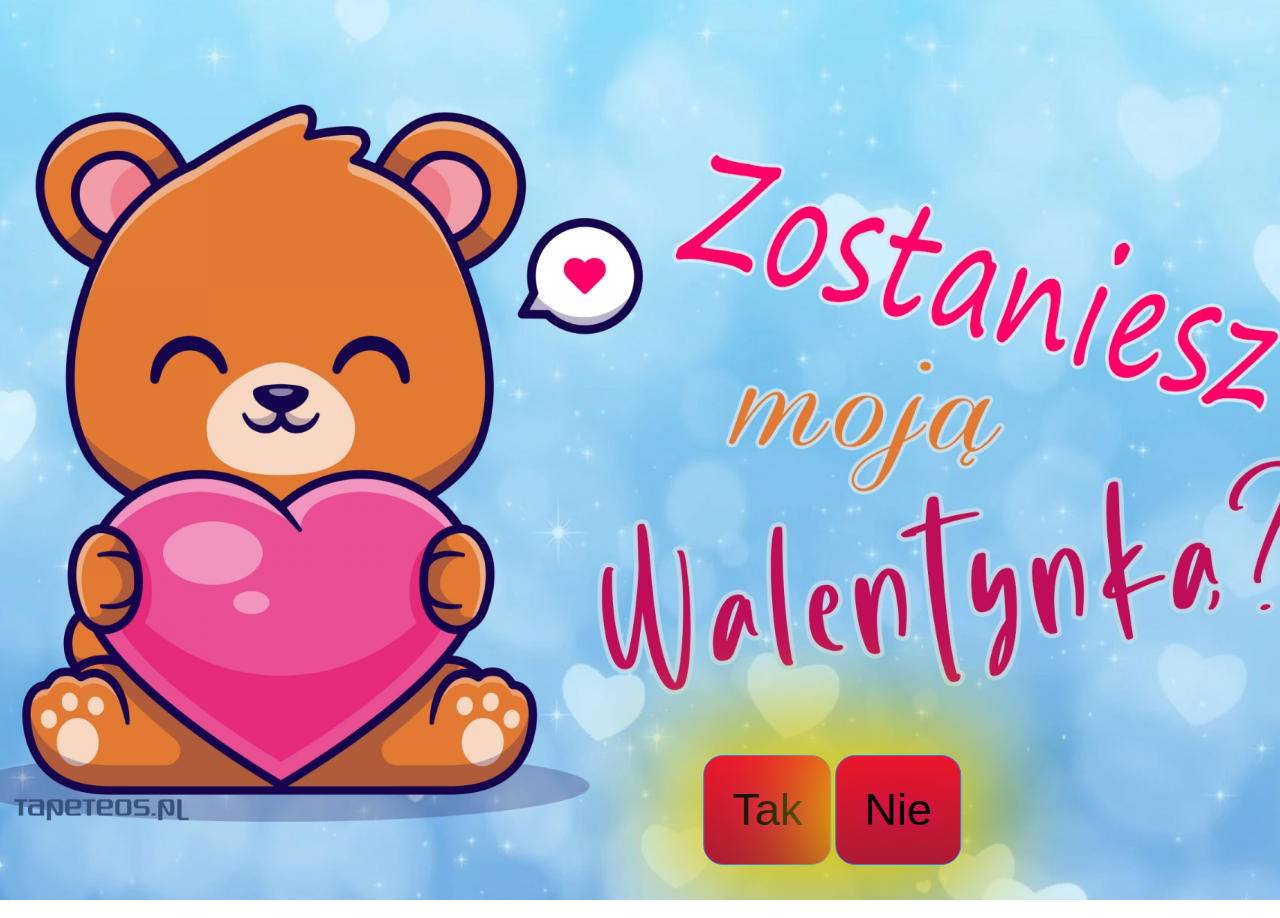
<file: index.html>
<!DOCTYPE html>
<html lang="pl">
<head>
  <meta charset="UTF-8">
  <meta name="viewport" content="width=device-width, initial-scale=1.0">
  <title>Zostaniesz moją walentynką?</title>
  <link rel="stylesheet" href="styles.css">
</head>
  <audio id="backgroundMusic" autoplay loop>
    <source src="muzyka.mp3" type="audio/mpeg">
  </audio>
<body>
  <div class="full-screen-container">
    <img id="mainImage" src="zdj.jpg">
    <div class="buttons">
      <button id="yesButton">Tak</button>
      <button id="noButton">Nie</button>
    </div>
  </div>
  <script src="script.js"></script>
<script>
var colours=new Array('#f00', '#f06', '#f0f', '#f6f', '#f39', '#f9c');
var minisize=3000; 
var maxisize=7000; 
var hearts=200; 
var over_or_under="over"; 

var x=ox=400;
var y=oy=300;
var swide=800;
var shigh=600;
var sleft=sdown=0;
var herz=new Array();
var herzx=new Array();
var herzy=new Array();
var herzs=new Array();
var kiss=false;

if (typeof('addRVLoadEvent')!='function') function addRVLoadEvent(funky) {
  var oldonload=window.onload;
  if (typeof(oldonload)!='function') window.onload=funky;
  else window.onload=function() {
    if (oldonload) oldonload();
    funky();
  }
}

addRVLoadEvent(mwah);

function mwah() { if (document.getElementById) {
  var i, heart;
  for (i=0; i<hearts; i++) {
    heart=createDiv("auto", "auto");
    heart.style.visibility="hidden";
	heart.style.zIndex=(over_or_under=="over")?"1001":"0";
    heart.style.color=colours[i%colours.length];
	heart.style.pointerEvents="none";
    if (navigator.appName=="Microsoft Internet Explorer") heart.style.filter="alpha(opacity=75)";
    else heart.style.opacity=0.45;
    heart.appendChild(document.createTextNode(String.fromCharCode(9829)));
    document.body.appendChild(heart);
    herz[i]=heart;
	herzy[i]=false;
  }
  set_scroll();
  set_width();
  herzle();
}}

function herzle() {
  var c;
  if (Math.abs(x-ox)>1 || Math.abs(y-oy)>1) {
    ox=x;
    oy=y;
    for (c=0; c<hearts; c++) if (herzy[c]===false) {
	  herz[c].firstChild.nodeValue=String.fromCharCode(9829);
      herz[c].style.left=(herzx[c]=x-minisize/2)+"px";
      herz[c].style.top=(herzy[c]=y-minisize)+"px";
      herz[c].style.fontSize=minisize+"px";
	  herz[c].style.fontWeight='normal';
      herz[c].style.visibility='visible';
      herzs[c]=minisize;
      break;
    }
  }
  for (c=0; c<hearts; c++) if (herzy[c]!==false) blow_me_a_kiss(c);
  setTimeout("herzle()", 30);
}

document.onmousedown=pucker;
document.onmouseup=function(){clearTimeout(kiss);};

function pucker() {
  ox=-1;
  oy=-1;
  kiss=setTimeout('pucker()', 100);
}

function blow_me_a_kiss(i) {
  herzy[i]-=herzs[i]/minisize+i%2;
  herzx[i]+=(i%5-2)/5;
  if (herzy[i]<sdown-herzs[i] || herzx[i]<sleft-herzs[i] || herzx[i]>sleft+swide-herzs[i]) {
    herz[i].style.visibility="hidden";
    herzy[i]=false;
  }
  else if (herzs[i]>minisize+1 && Math.random()<2.5/hearts) break_my_heart(i);
  else {
    if (Math.random()<maxisize/herzy[i] && herzs[i]<maxisize) herz[i].style.fontSize=(++herzs[i])+"px";
    herz[i].style.top=herzy[i]+"px";
    herz[i].style.left=herzx[i]+"px";
  }
}

function break_my_heart(i) {
  var t;
  herz[i].firstChild.nodeValue=String.fromCharCode(9676);
  herz[i].style.fontWeight='bold';
    herzy[i]=false;
  for (t=herzs[i]; t<=maxisize; t++) setTimeout('herz['+i+'].style.fontSize="'+t+'px"', 60*(t-herzs[i]));
  setTimeout('herz['+i+'].style.visibility="hidden";', 60*(t-herzs[i]));
}

document.onmousemove=mouse;
function mouse(e) {
  if (e) {
    y=e.pageY;
    x=e.pageX;
  }
  else {
    set_scroll();
    y=event.y+sdown;
    x=event.x+sleft;
  }
}

window.onresize=set_width;
function set_width() {
  var sw_min=999999;
  var sh_min=999999;
  if (document.documentElement && document.documentElement.clientWidth) {
    if (document.documentElement.clientWidth>0) sw_min=document.documentElement.clientWidth;
    if (document.documentElement.clientHeight>0) sh_min=document.documentElement.clientHeight;
  }
  if (typeof(self.innerWidth)=='number' && self.innerWidth) {
    if (self.innerWidth>0 && self.innerWidth<sw_min) sw_min=self.innerWidth;
    if (self.innerHeight>0 && self.innerHeight<sh_min) sh_min=self.innerHeight;
  }
  if (document.body.clientWidth) {
    if (document.body.clientWidth>0 && document.body.clientWidth<sw_min) sw_min=document.body.clientWidth;
    if (document.body.clientHeight>0 && document.body.clientHeight<sh_min) sh_min=document.body.clientHeight;
  }
  if (sw_min==999999 || sh_min==999999) {
    sw_min=800;
    sh_min=600;
  }
  swide=sw_min;
  shigh=sh_min;
}

window.onscroll=set_scroll;
function set_scroll() {
  if (typeof(self.pageYOffset)=='number') {
    sdown=self.pageYOffset;
    sleft=self.pageXOffset;
  }
  else if (document.body && (document.body.scrollTop || document.body.scrollLeft)) {
    sdown=document.body.scrollTop;
    sleft=document.body.scrollLeft;
  }
  else if (document.documentElement && (document.documentElement.scrollTop || document.documentElement.scrollLeft)) {
    sleft=document.documentElement.scrollLeft;
    sdown=document.documentElement.scrollTop;
  }
  else {
    sdown=0;
    sleft=0;
  }
}

function createDiv(height, width) {
  var div=document.createElement("div");
  div.style.position="absolute";
  div.style.height=height;
  div.style.width=width;
  div.style.overflow="hidden";
  div.style.backgroundColor="transparent";
  return (div);
}
// ]]>
</script>
</body><script>
// <![CDATA[
var colours=new Array('#f00', '#f06', '#f0f', '#f6f', '#f39', '#f9c'); // colours of the hearts
var minisize=10; // smallest size of hearts in pixels
var maxisize=20; // biggest size of hearts in pixels
var hearts=100; // maximum number of hearts on screen
var over_or_under="over"; // set to "over" for hearts to always be on top, or "under" to allow them to float behind other objects

/*****************************
*JavaScript Love Heart Cursor*
*  (c)2013+ mf2fm web-design *
*   http://www.mf2fm.com/rv  *
*  DON'T EDIT BELOW THIS BOX *
*****************************/
var x=ox=400;
var y=oy=300;
var swide=800;
var shigh=600;
var sleft=sdown=0;
var herz=new Array();
var herzx=new Array();
var herzy=new Array();
var herzs=new Array();
var kiss=false;

if (typeof('addRVLoadEvent')!='function') function addRVLoadEvent(funky) {
  var oldonload=window.onload;
  if (typeof(oldonload)!='function') window.onload=funky;
  else window.onload=function() {
    if (oldonload) oldonload();
    funky();
  }
}

addRVLoadEvent(mwah);

function mwah() { if (document.getElementById) {
  var i, heart;
  for (i=0; i<hearts; i++) {
    heart=createDiv("auto", "auto");
    heart.style.visibility="hidden";
	heart.style.zIndex=(over_or_under=="over")?"1001":"0";
    heart.style.color=colours[i%colours.length];
	heart.style.pointerEvents="none";
    if (navigator.appName=="Microsoft Internet Explorer") heart.style.filter="alpha(opacity=75)";
    else heart.style.opacity=0.45;
    heart.appendChild(document.createTextNode(String.fromCharCode(9829)));
    document.body.appendChild(heart);
    herz[i]=heart;
	herzy[i]=false;
  }
  set_scroll();
  set_width();
  herzle();
}}

function herzle() {
  var c;
  if (Math.abs(x-ox)>1 || Math.abs(y-oy)>1) {
    ox=x;
    oy=y;
    for (c=0; c<hearts; c++) if (herzy[c]===false) {
	  herz[c].firstChild.nodeValue=String.fromCharCode(9829);
      herz[c].style.left=(herzx[c]=x-minisize/2)+"px";
      herz[c].style.top=(herzy[c]=y-minisize)+"px";
      herz[c].style.fontSize=minisize+"px";
	  herz[c].style.fontWeight='normal';
      herz[c].style.visibility='visible';
      herzs[c]=minisize;
      break;
    }
  }
  for (c=0; c<hearts; c++) if (herzy[c]!==false) blow_me_a_kiss(c);
  setTimeout("herzle()", 30);
}

document.onmousedown=pucker;
document.onmouseup=function(){clearTimeout(kiss);};

function pucker() {
  ox=-1;
  oy=-1;
  kiss=setTimeout('pucker()', 100);
}

function blow_me_a_kiss(i) {
  herzy[i]-=herzs[i]/minisize+i%2;
  herzx[i]+=(i%5-2)/5;
  if (herzy[i]<sdown-herzs[i] || herzx[i]<sleft-herzs[i] || herzx[i]>sleft+swide-herzs[i]) {
    herz[i].style.visibility="hidden";
    herzy[i]=false;
  }
  else if (herzs[i]>minisize+1 && Math.random()<2.5/hearts) break_my_heart(i);
  else {
    if (Math.random()<maxisize/herzy[i] && herzs[i]<maxisize) herz[i].style.fontSize=(++herzs[i])+"px";
    herz[i].style.top=herzy[i]+"px";
    herz[i].style.left=herzx[i]+"px";
  }
}

function break_my_heart(i) {
  var t;
  herz[i].firstChild.nodeValue=String.fromCharCode(9676);
  herz[i].style.fontWeight='bold';
    herzy[i]=false;
  for (t=herzs[i]; t<=maxisize; t++) setTimeout('herz['+i+'].style.fontSize="'+t+'px"', 60*(t-herzs[i]));
  setTimeout('herz['+i+'].style.visibility="hidden";', 60*(t-herzs[i]));
}

document.onmousemove=mouse;
function mouse(e) {
  if (e) {
    y=e.pageY;
    x=e.pageX;
  }
  else {
    set_scroll();
    y=event.y+sdown;
    x=event.x+sleft;
  }
}

window.onresize=set_width;
function set_width() {
  var sw_min=999999;
  var sh_min=999999;
  if (document.documentElement && document.documentElement.clientWidth) {
    if (document.documentElement.clientWidth>0) sw_min=document.documentElement.clientWidth;
    if (document.documentElement.clientHeight>0) sh_min=document.documentElement.clientHeight;
  }
  if (typeof(self.innerWidth)=='number' && self.innerWidth) {
    if (self.innerWidth>0 && self.innerWidth<sw_min) sw_min=self.innerWidth;
    if (self.innerHeight>0 && self.innerHeight<sh_min) sh_min=self.innerHeight;
  }
  if (document.body.clientWidth) {
    if (document.body.clientWidth>0 && document.body.clientWidth<sw_min) sw_min=document.body.clientWidth;
    if (document.body.clientHeight>0 && document.body.clientHeight<sh_min) sh_min=document.body.clientHeight;
  }
  if (sw_min==999999 || sh_min==999999) {
    sw_min=800;
    sh_min=600;
  }
  swide=sw_min;
  shigh=sh_min;
}

window.onscroll=set_scroll;
function set_scroll() {
  if (typeof(self.pageYOffset)=='number') {
    sdown=self.pageYOffset;
    sleft=self.pageXOffset;
  }
  else if (document.body && (document.body.scrollTop || document.body.scrollLeft)) {
    sdown=document.body.scrollTop;
    sleft=document.body.scrollLeft;
  }
  else if (document.documentElement && (document.documentElement.scrollTop || document.documentElement.scrollLeft)) {
    sleft=document.documentElement.scrollLeft;
    sdown=document.documentElement.scrollTop;
  }
  else {
    sdown=0;
    sleft=0;
  }
}

function createDiv(height, width) {
  var div=document.createElement("div");
  div.style.position="absolute";
  div.style.height=height;
  div.style.width=width;
  div.style.overflow="hidden";
  div.style.backgroundColor="transparent";
  return (div);
}
// ]]>
</script>
</html>
</file>
<file: styles.css>
body, html {
  margin: 0;
  padding: 0;
  height: 100%;
  overflow: hidden;
}

.full-screen-container {
  position: relative;
  width: 100%;
  height: 100%;
  
}

#mainImage {
  position: absolute;
  top: 0;
  left: 0;
  width: 100%;
  height: 100%;
  object-fit: cover;
}

.buttons {
  position: absolute;
  top: 90%;
  left: 65%;
  transform: translate(-50%, -50%);
}

button {
   background: #EB162C;
   background-image: -webkit-linear-gradient(top, #EB162C, #AB1B33);
   background-image: -moz-linear-gradient(top, #EB162C, #AB1B33);
   background-image: -ms-linear-gradient(top, #EB162C, #AB1B33);
   background-image: -o-linear-gradient(top, #EB162C, #AB1B33);
   background-image: -webkit-gradient(to bottom, #EB162C, #AB1B33);
   -webkit-border-radius: 20px;
   -moz-border-radius: 20px;
   border-radius: 20px;
   color: #000000;
   font-family: Helvetica;
   font-size: 45px;
   font-weight: 100;
   padding: 28px;
   -webkit-box-shadow: 1px 1px 100px 31px #E2CC07;
   -moz-box-shadow: 1px 1px 100px 31px #E2CC07;
   box-shadow: 1px 1px 100px 31px #E2CC07;
   text-shadow: 1px 1px 20px #DD0D72;
   border: solid #337FED 1px;
   text-decoration: none;
   display: inline-block;
   cursor: pointer;
   text-align: center;
}

.button:hover {
   border: solid #337FED 1px;
   background: #1E62D0;
   background-image: -webkit-linear-gradient(top, #1E62D0, #3D94F6);
   background-image: -moz-linear-gradient(top, #1E62D0, #3D94F6);
   background-image: -ms-linear-gradient(top, #1E62D0, #3D94F6);
   background-image: -o-linear-gradient(top, #1E62D0, #3D94F6);
   background-image: -webkit-gradient(to bottom, #1E62D0, #3D94F6);
   -webkit-border-radius: 20px;
   -moz-border-radius: 20px;
   border-radius: 20px;
   text-decoration: none;
}
</file>
